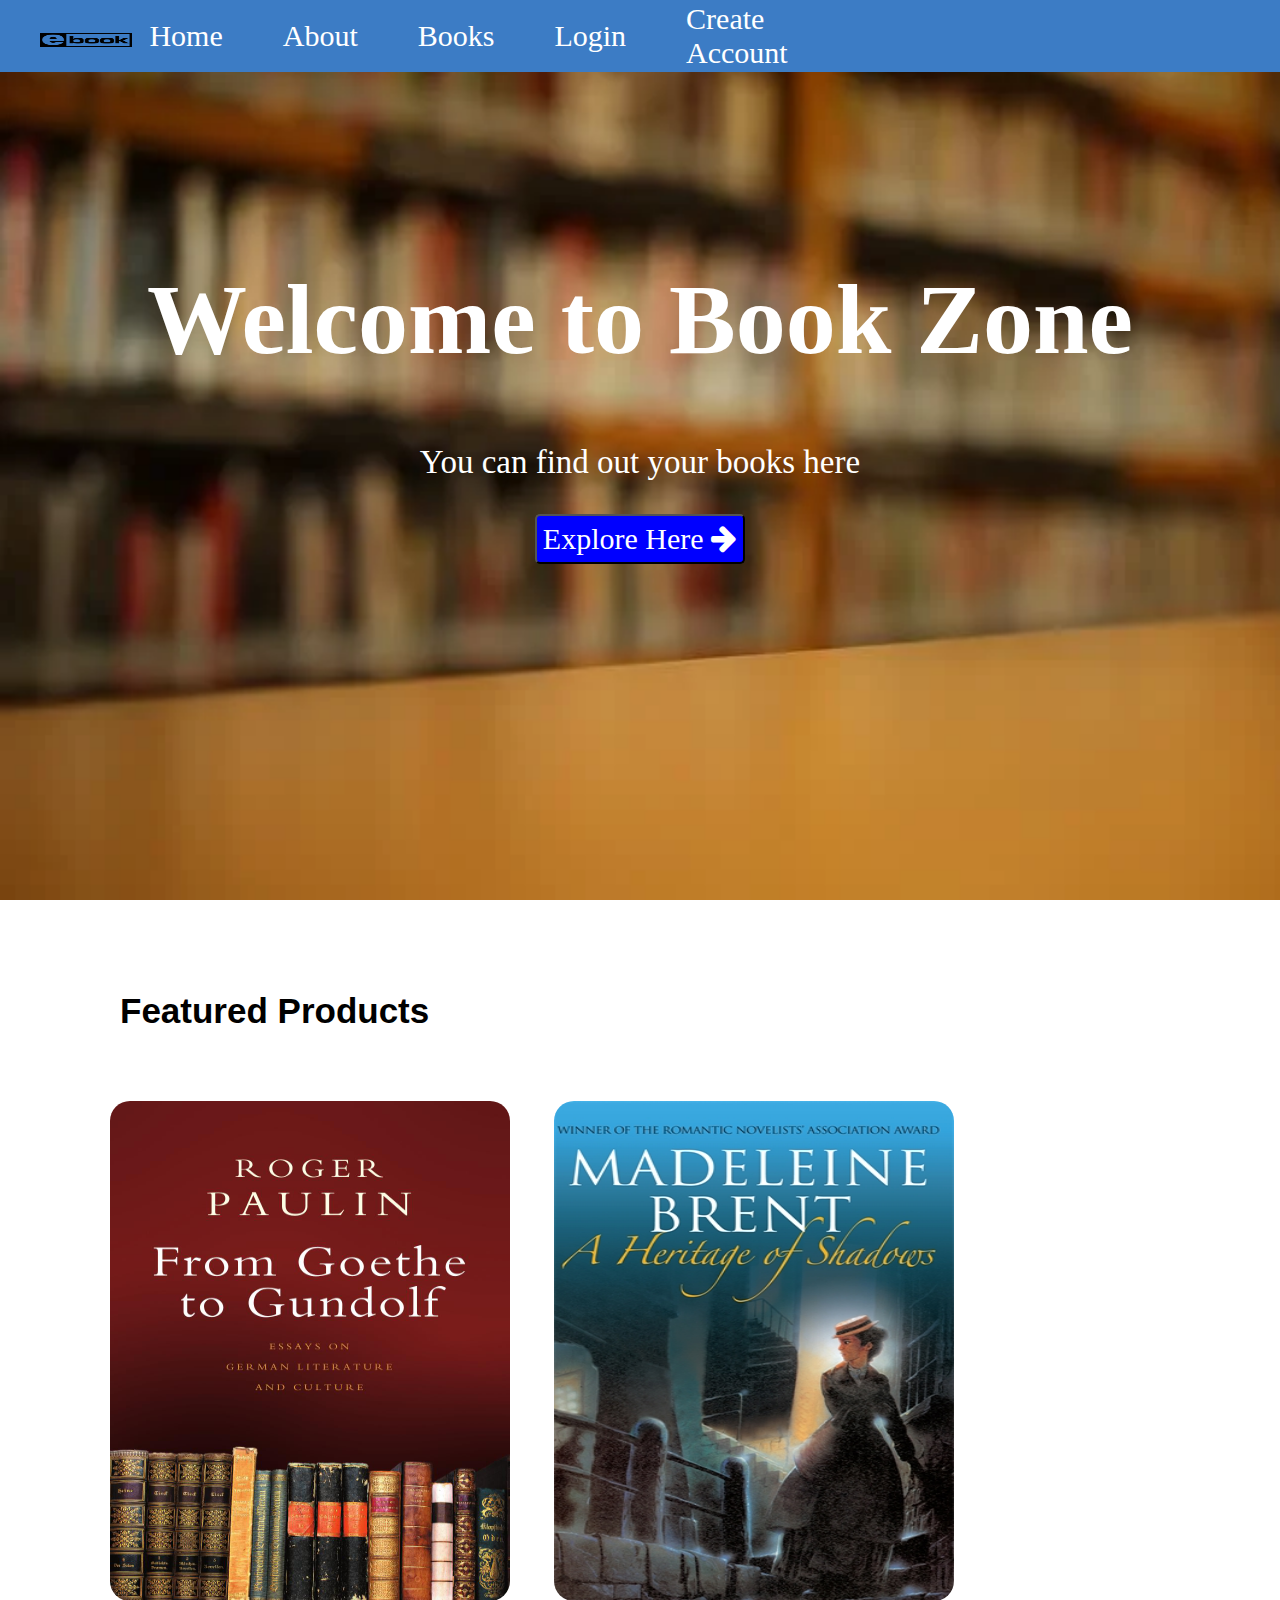
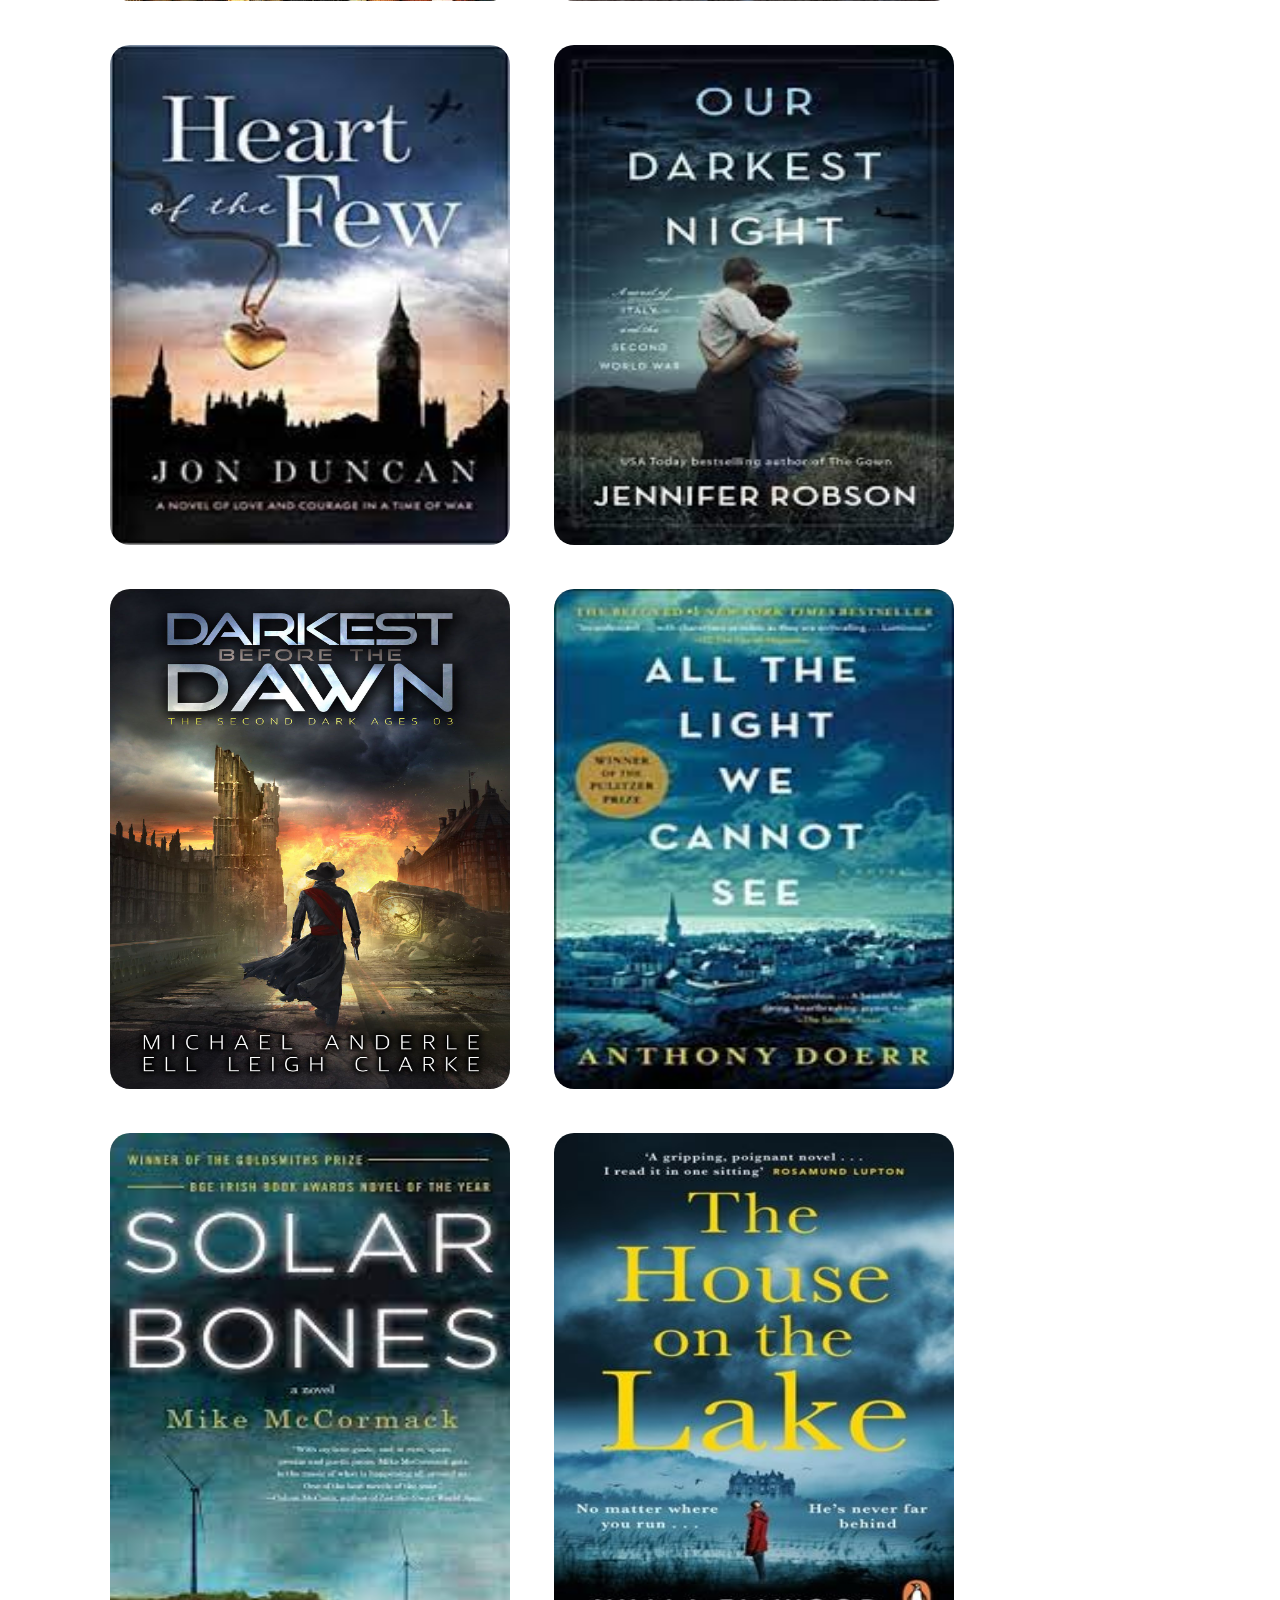
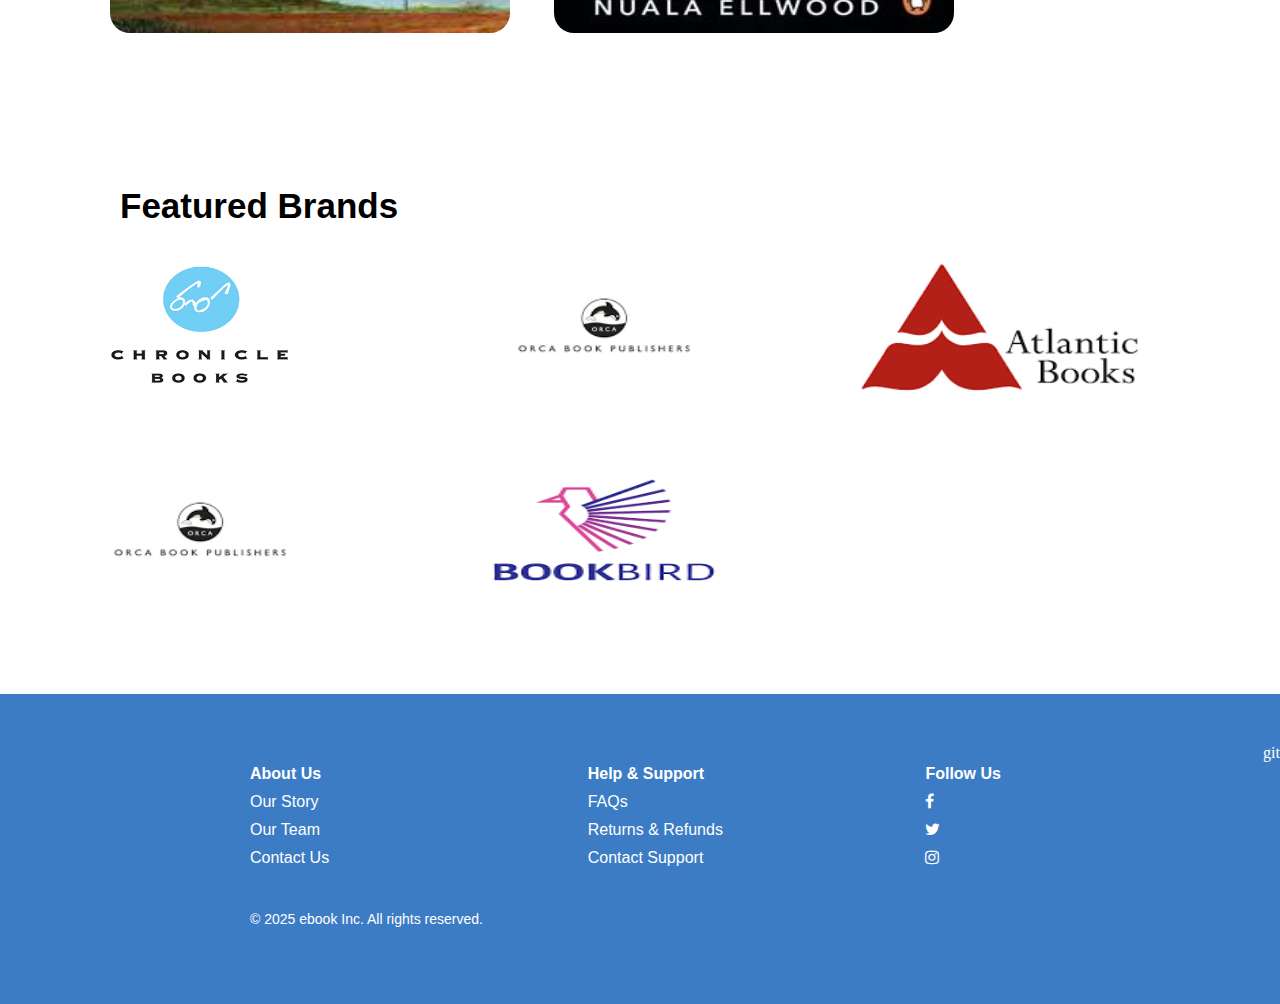
<file: index.html>
<!DOCTYPE html>
<html>
    <head>
        <title>Book zone</title>
        <link rel="stylesheet" href="https://cdnjs.cloudflare.com/ajax/libs/font-awesome/4.7.0/css/font-awesome.min.css">
        <style>
            body{
                margin: 0;
                padding: 0;
            }
            .parent{
                 background-color: rgb(60, 124, 197);
                 display:flex;
                 height: 8vh;
                 justify-content: space-between;
              
            }
            .item1{
                width: 8vw;
                margin-left: 23px;
                height:6vh;
                padding:12px;
                margin-top:1px;
                
 
            }
            .item2{
                display: flex;
              margin-right: 700px;
              gap:60px;
              align-items:center;

            }
            .parent1{
              
                background-image: url("back.webp");
                padding:40px;
                background-attachment: fixed;
                background-size: cover;
                height:760px;
            }
            .parent1-text{
                margin-top:150px;
            }
            a{
                text-decoration: none;
                color:white;
                font-size:30px;
               
                

            }
            h1{
                color:white;
                font-size: 100px;
                font-weight:bold;
            }
            p{
                color:white;
                font-size:33px;
            }
            button{
                background-color: blue;
                color: white;
                font-family: 'Times New Roman', Times, serif;
                border-radius: 5px;
               font-size: 30px;
               padding: 6px;
            }
            h2{
                padding-top:50px;
                margin-left: 120px;
                font-size:35px;
                margin-bottom: 0px;
                font-family: Arial, Helvetica, sans-serif;
                
            }
            .parent2{
               padding:50px;
               padding-left:90px;
              
            }
            
            .parent2 img{
            height: 500px;
            width:400px;
            margin:20px;
            border-radius: 20px;
        }  
           .parent3{
             margin-bottom: 60px;
           }
           .item3 img{
            height: 200px;
            width:400px;
           
           }

           .footer {
            background-color:  rgb(60, 124, 197);
            color: white;
            padding: 20px 0;
            padding-left: 250px;
            height: 30vh;
            
 
            }
            
            .footer .row {
              display: flex;
              flex-wrap: wrap;
              justify-content: space-between;
              padding-top: 30px;
            }

            .footer .col1 {
            flex-basis: 30%;
            margin-bottom: 20px;
             }

            .footer h4 {
              font-weight: bold;
              margin-bottom: 10px;
              font-family: Arial, Helvetica, sans-serif;
            }

            .footer ul {
              list-style: none;
              padding: 0;
              margin: 0;
            }

.footer li {
  margin-bottom: 10px;
}
            .footer a {
              color:white;
              text-decoration: none;
              font-family: Arial, Helvetica, sans-serif;
              font-size: 16px;
  
             }

            .footer a:hover {
              color: whitesmoke;
            }



            .footer p {
               font-size: 14px;
               text-align: center;
               font-family: Arial, Helvetica, sans-serif;
            }

        </style>
    </head>
    <body>
        <div class="parent">
          <a href="index.html" > <img src="image2.png" class="item1"></a>
            <div class="item2">
                <a href="#">Home</a>
                <a href="#">About</a>
                <a href="#">Books</a>
                <a href="#">Login</a>
                <a href="#">Create Account</a>
            </div>
        </div>
        <div class="parent1">
            <div class="parent1-text">
            <center><h1>Welcome to Book Zone</h1>
            <p>You can find out your books here</p>
            <a href="#"><button>Explore Here  <i class="fa fa-arrow-right"></i></button></a>
        </center>
            </div>
        </div>
        <h2>Featured Products</h2>
        <div class="parent2">
            
            <img src="book1.jpg" alt="img1">
            <img src="book2.jpeg" alt="img2">
            <img src="book3.jpg" alt="img3">
            <img src="book4.jpg" alt="img4">
            <img src="book5.jpg" alt="img5">
            <img src="book6.jpg" alt="img6">
            <img src="book7.jpg" alt="img7">
            <img src="book8.jpg" alt="img8">


        </div>
        <h2>Featured Brands</h2>
        <div class="parent3">
            <div class="item3">
                <img src="brand1.png" alt="brand1">
                <img src="brand2.png" alt="brand2">
                <img src="brand3.png" alt="brand3">
                <img src="brand4.png" alt="brand4">
                <img src="brand5.png" alt="brand5">

            </div>
        </div>
        <!--footer-->
        <footer class="footer">
            <div class="container">
              <div class="row">
                <div class="col1">
                  <h4>About Us</h4>
                 
                  <ul>
                    <li><a href="#">Our Story</a></li>
                    <li><a href="#">Our Team</a></li>
                    <li><a href="#">Contact Us</a></li>
                  </ul>
                </div>
                <div class="col1">
                  <h4>Help & Support</h4>
                  <ul>
                    <li><a href="#">FAQs</a></li>
                    <li><a href="#">Returns & Refunds</a></li>
                    <li><a href="#">Contact Support</a></li>
                  </ul>
                </div>
                <div class="col1">
                  <h4>Follow Us</h4>
                  <ul>
                    <li><a href="#" ><i class="fa fa-facebook"></i> </a></li>
                    <li><a href="#" ><i class="fa fa-twitter"></i> </a></li>
                    <li><a href="#" ><i class="fa fa-instagram"></i> </a></li>
                  </ul>
                </div>git 
              </div>
              
              <p>&copy; 2025 ebook Inc. All rights reserved.</p>
            </div>
          </footer>
          
        
    </body>
</html>
</file>
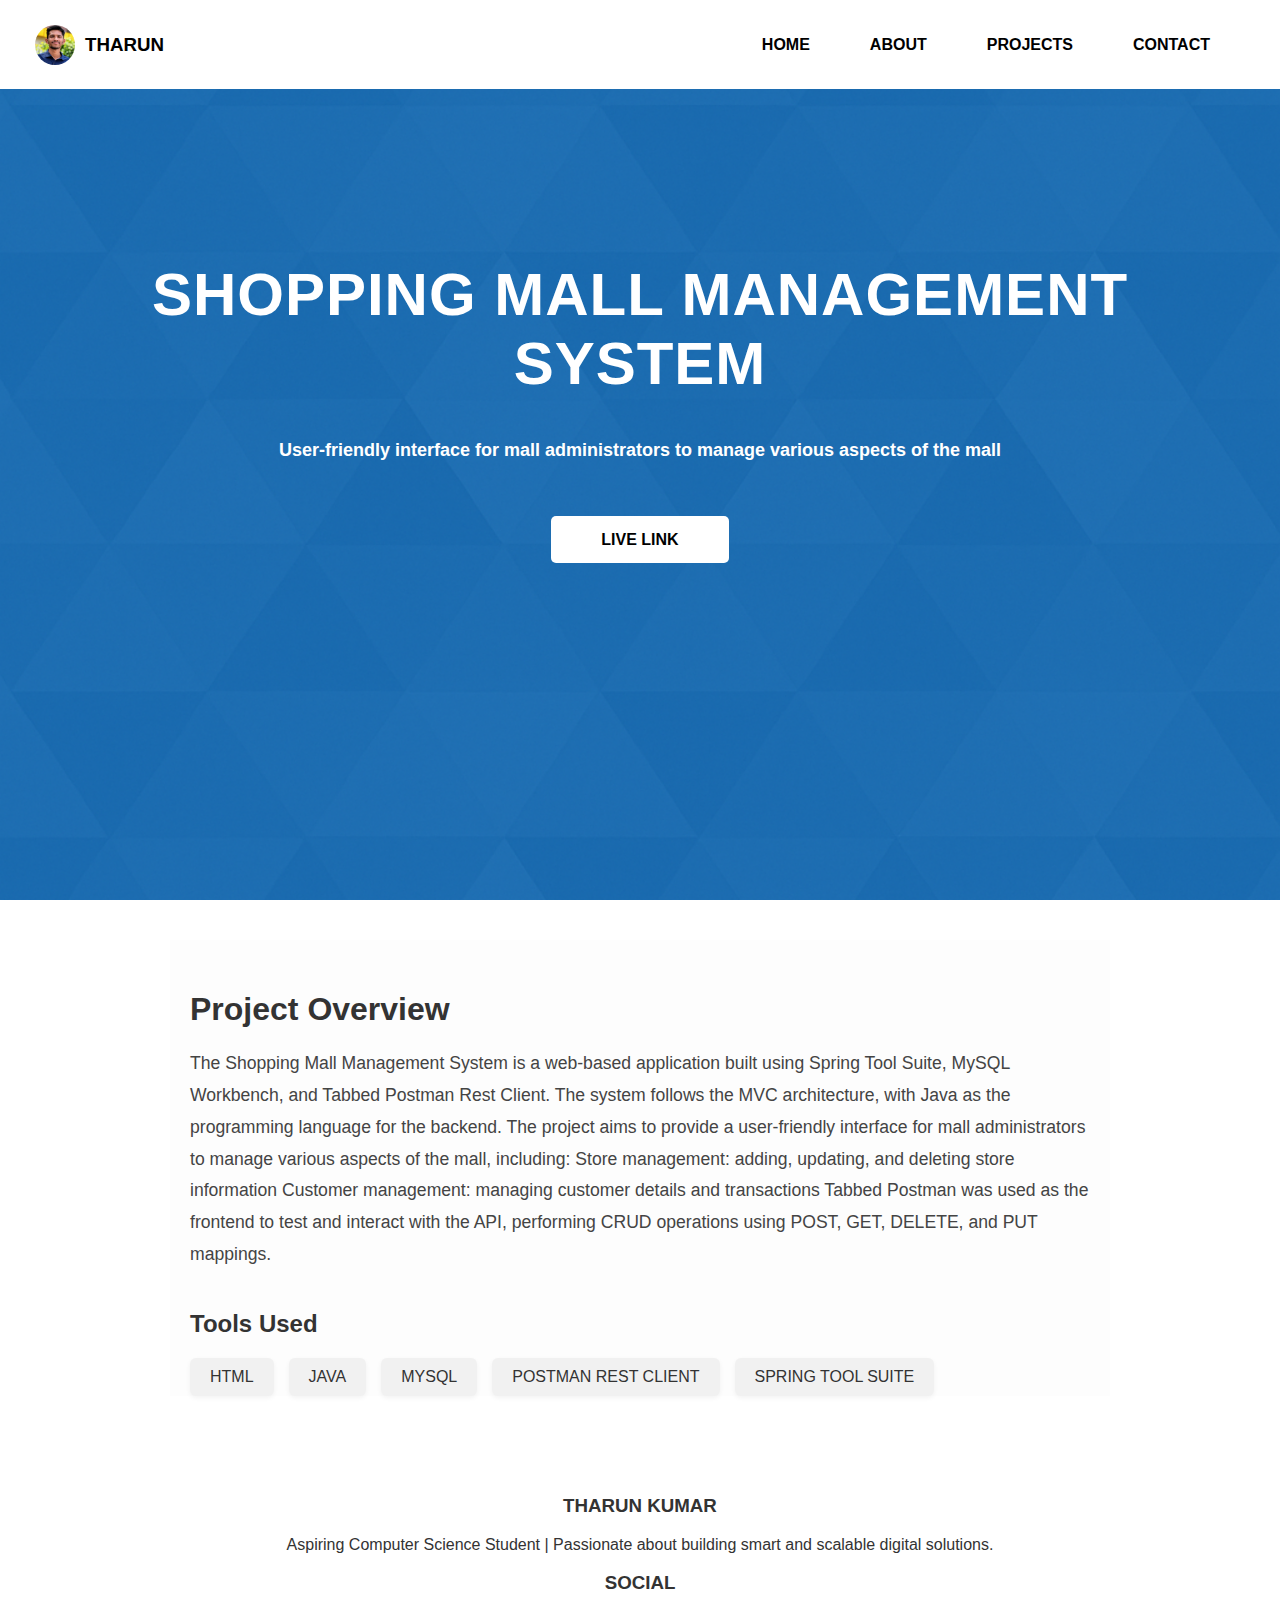
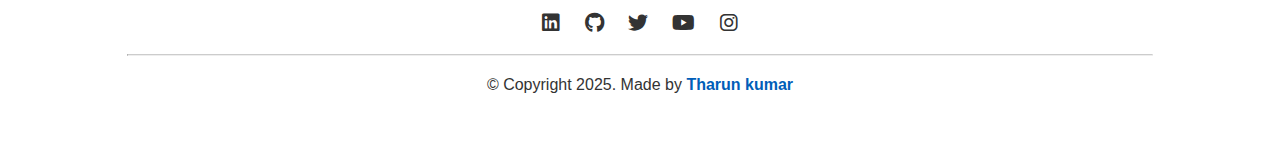
<file: project1.html>
<!DOCTYPE html>
<html>
    <head>
        <title>portfolio</title>
        <link rel="stylesheet" href="https://cdnjs.cloudflare.com/ajax/libs/font-awesome/4.7.0/css/font-awesome.min.css">
        <link rel="stylesheet" href="https://cdnjs.cloudflare.com/ajax/libs/font-awesome/6.4.0/css/all.min.css"/>
        <style>
            html{
                scroll-behavior: smooth;
            }
            body{
                margin:0;
                padding: 0;
                font-family: 'Source Sans Pro', sans-serif;
                

            }
            .parent{
                background-color: white;
                display: flex;
                justify-content: space-between;
                align-items: center;
                padding: 10px 0;
                position: fixed;
                top: 0;
                left: 0;
                width: 100%;
                z-index: 999;
                height: 69px;

            }
            .left-section {
            display: flex;
            align-items: center;
            gap: 10px;
            margin-left: 35px;
            
        }

            .item1{
                width:40px;
                height:40px;
                border-radius: 100%;
              
                align-items: center;
                
            }
            .item2{
                
                display: flex;
                gap:60px;
                font-size: 29px;
                margin-right: 70px;
                align-items: center;
                
            }
            a{
                text-decoration: none;
                color:black;
                font-weight: bold;
        
                font-size: 16px;
            }
            .parent2{
                background-image: url("portfolio.png");
                background-size: cover;
                color: white;
                text-align: center;
                align-items: center;
                background-position: center;
                height: 600px;
                padding: 100px 20px;
                height:700px;


            }
            .parent2 h1{
                font-weight: 700;
               font-size: 60px;
               letter-spacing: 1px;
                margin-bottom: 20px;
                padding-top: 120px;
            }
            .parent2 p{
                padding-top: 22px;
                font-size:18px;
                margin-bottom: 70px;
                color:white;
                font-weight: bold;
                
            }
        .button{
            background-color: white;
            box-shadow: inset;
            padding: 15px 50px;
            border-radius: 5px;
           transition: background 0.3s;
           font-weight: bold;
          
        }

        .container {
      max-width: 900px;
      margin: 40px auto;
      padding: 0 20px;
       background: #fdfdfd;
       padding-top: 30px;
       
      background: #fdfdfd;
      color: #333;
    }

    .container h1 {
      font-size: 2em;
      font-weight: bold;
      margin-bottom: 20px;
    }

    .overview p {
      font-size: 1.1em;
      line-height: 1.8em;
      color: #444;
      margin-bottom: 20px;
    }

    .tools {
      margin-top: 40px;
    }

    .tools h2 {
      font-size: 1.5em;
      font-weight: bold;
      margin-bottom: 20px;
    }

    .tool-list {
      display: flex;
      flex-wrap: wrap;
      gap: 15px;
    }

    .language {
      background-color: #f1f1f1;
      border-radius: 6px;
      padding: 10px 20px;
      font-size: 1em;
      color: #333;
      box-shadow: 0 2px 5px rgba(0,0,0,0.05);
      transition: background-color 0.3s;
    }

    .language:hover {
      background-color: #e0e0e0;
    }

    footer {
  background-color: #fff;
  color: #333; 
  padding: 40px 0;
  text-align: center;
}

footer a {
  color: #005eb8;
  text-decoration: none;
  font-weight: bold;
}

footer a:hover {
  text-decoration: underline;
}

footer hr {
  border-top: 1px solid #ccc;
  margin: 20px auto;
  width: 80%;
}

footer .social i {
  margin: 0 10px;
  color: #333;
  font-size: 20px;
}

footer .social i:hover {
  color: #005eb8;
}
.item2 a:hover{
    color:#005eb8;
}
        </style>
   
    </head>
    <body>
        <div class="parent">
            <div class="left-section">
                <img src="tharun.jpg" class="item1">
                <h3>THARUN</h3>
            </div>
            <div class="item2">
                <a href="index.html#home">HOME</a>
                <a href="index.html#about">ABOUT</a>
                <a href="index.html#projects">PROJECTS</a>         
                <a href="index.html#contacts">CONTACT</a>   

            </div>

        </div>
        <div class="parent2">
            <h1>SHOPPING MALL MANAGEMENT SYSTEM</h1>
            <p>User-friendly interface for mall administrators to manage various aspects of the mall</p>
            <a href="#livelink" class="button">LIVE LINK</a>
        </div>

        <div class="container">
    <h1>Project Overview</h1>
    <div class="overview">
      <p>The Shopping Mall Management System is a web-based application built using Spring Tool Suite, MySQL Workbench, and Tabbed Postman Rest Client. The system follows the MVC architecture, with
Java as the programming language for the backend. The project aims to provide a user-friendly interface
for mall administrators to manage various aspects of the mall, including:
Store management: adding, updating, and deleting store information
Customer management: managing customer details and transactions
Tabbed Postman was used as the frontend to test and interact with the API, performing CRUD operations
using POST, GET, DELETE, and PUT mappings.</p>
      
    </div>

    <div class="tools">
      <h2>Tools Used</h2>
      <div class="tool-list">
        <div class="language">HTML</div>
        <div class="language">JAVA</div>
        <div class="language">MYSQL</div>
        <div class="language">POSTMAN REST CLIENT</div>
        <div class="language">SPRING TOOL SUITE</div>
  
      </div>
    </div>
  </div>

  <footer>
  <div class="footer-content">
    <div>
      <h3>THARUN KUMAR</h3>
      <p>Aspiring Computer Science Student | Passionate about building smart and scalable digital solutions.</p>
    </div>
    <div class="social">
      <h3>SOCIAL</h3>
        <a href="https://www.linkedin.com/in/tharun-kumar16" target="_blank"><i class="fab fa-linkedin"></i></a>
                <a href="https://github.com/tharunkumar16" target="_blank" ><i class="fab fa-github"></i></a>
                <a href="https://x.com/TharunKumar169" target="_blank"><i class="fab fa-twitter"></i></a>
                <a href="#"><i class="fab fa-youtube" ></i></a>
                <a href="https://www.instagram.com/tharunkumar_16/" target="_blank"><i class="fab fa-instagram"></i></a>
    </div>
  </div>
  <hr>
  <p>© Copyright 2025. Made by <a href="#">Tharun kumar</a></p>
</footer>
    </body>
</html>
</file>
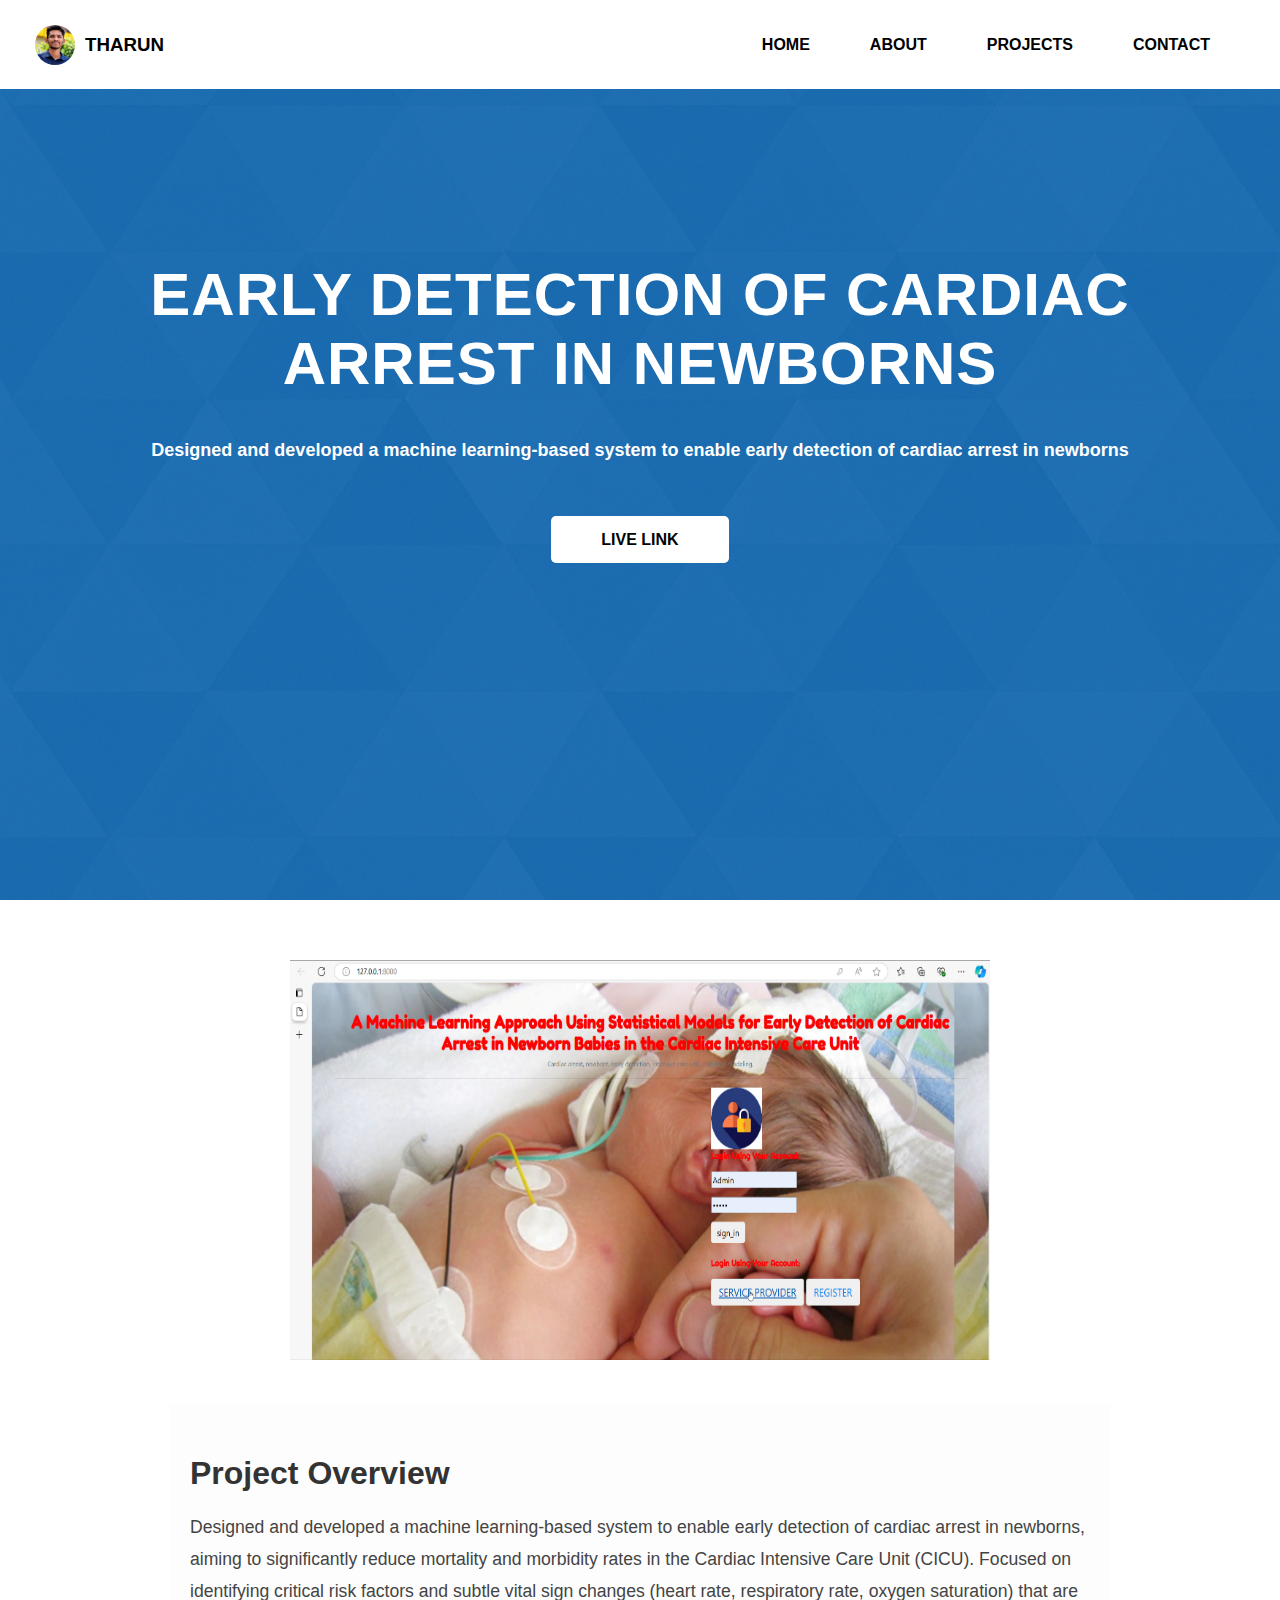
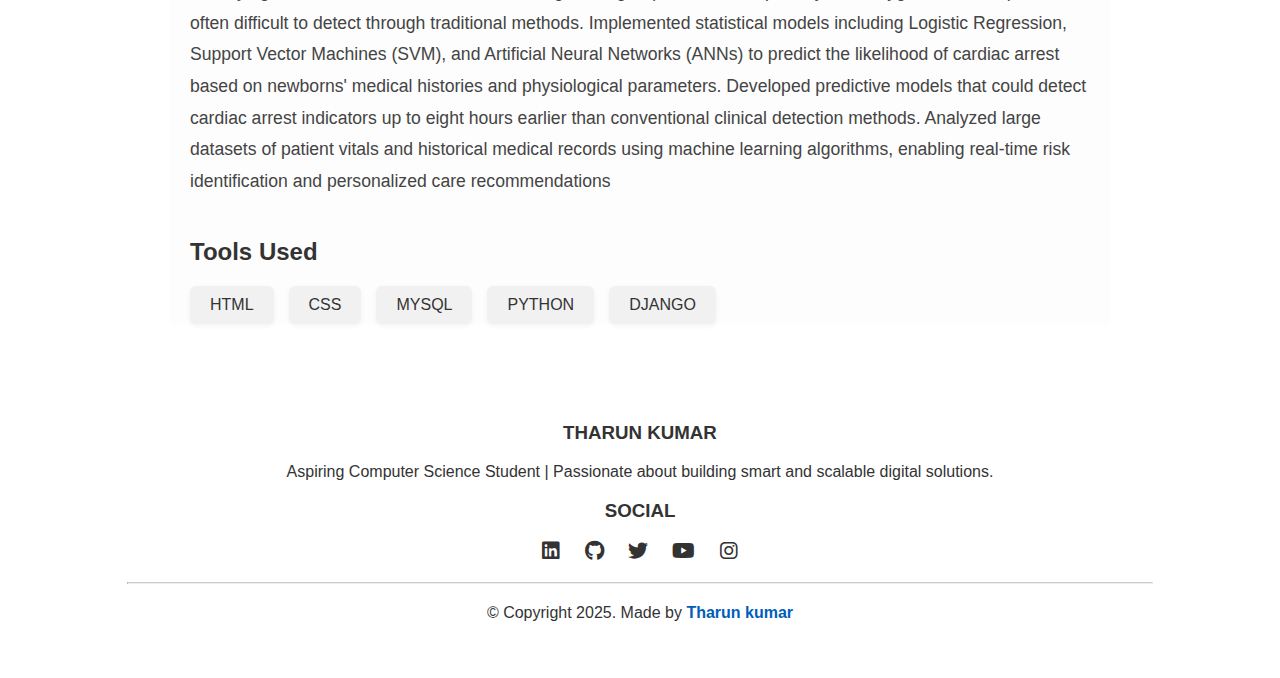
<file: project2.html>
<!DOCTYPE html>
<html>
    <head>
        <title>portfolio</title>
        <link rel="stylesheet" href="https://cdnjs.cloudflare.com/ajax/libs/font-awesome/4.7.0/css/font-awesome.min.css">
        <link rel="stylesheet" href="https://cdnjs.cloudflare.com/ajax/libs/font-awesome/6.4.0/css/all.min.css"/>
        <style>
            html{
                scroll-behavior: smooth;
            }
            body{
                margin:0;
                padding: 0;
                font-family: 'Source Sans Pro', sans-serif;
                

            }
            .parent{
                background-color: white;
                display: flex;
                justify-content: space-between;
                align-items: center;
                padding: 10px 0;
                position: fixed;
                top: 0;
                left: 0;
                width: 100%;
                z-index: 999;
                height: 69px;

            }
            .left-section {
            display: flex;
            align-items: center;
            gap: 10px;
            margin-left: 35px;
            
        }

            .item1{
                width:40px;
                height:40px;
                border-radius: 100%;
              
                align-items: center;
                
            }
            .item2{
                
                display: flex;
                gap:60px;
                font-size: 29px;
                margin-right: 70px;
                align-items: center;
                
            }
            a{
                text-decoration: none;
                color:black;
                font-weight: bold;
        
                font-size: 16px;
            }
            .parent2{
                background-image: url("portfolio.png");
                background-size: cover;
                color: white;
                text-align: center;
                align-items: center;
                background-position: center;
                height: 600px;
                padding: 100px 20px;
                height:700px;


            }
            .parent2 h1{
                font-weight: 700;
               font-size: 60px;
               letter-spacing: 1px;
                margin-bottom: 20px;
                padding-top: 120px;
            }
            .parent2 p{
                padding-top: 22px;
                font-size:18px;
                margin-bottom: 70px;
                color:white;
                font-weight: bold;
                
            }
        .button{
            background-color: white;
            box-shadow: inset;
            padding: 15px 50px;
            border-radius: 5px;
           transition: background 0.3s;
           font-weight: bold;
          
        }
  .image{
    margin-top:60px;
    text-align: center;
  }
        .container {
      max-width: 900px;
      margin: 40px auto;
      padding: 0 20px;
       background: #fdfdfd;
       padding-top: 30px;
       
      background: #fdfdfd;
      color: #333;
    }

    .container h1 {
      font-size: 2em;
      font-weight: bold;
      margin-bottom: 20px;
    }

    .overview p {
      font-size: 1.1em;
      line-height: 1.8em;
      color: #444;
      margin-bottom: 20px;
    }

    .tools {
      margin-top: 40px;
    }

    .tools h2 {
      font-size: 1.5em;
      font-weight: bold;
      margin-bottom: 20px;
    }

    .tool-list {
      display: flex;
      flex-wrap: wrap;
      gap: 15px;
    }

    .language {
      background-color: #f1f1f1;
      border-radius: 6px;
      padding: 10px 20px;
      font-size: 1em;
      color: #333;
      box-shadow: 0 2px 5px rgba(0,0,0,0.05);
      transition: background-color 0.3s;
    }

    .language:hover {
      background-color: #e0e0e0;
    }

    footer {
  background-color: #fff;
  color: #333; 
  padding: 40px 0;
  text-align: center;
}

footer a {
  color: #005eb8;
  text-decoration: none;
  font-weight: bold;
}

footer a:hover {
  text-decoration: underline;
}

footer hr {
  border-top: 1px solid #ccc;
  margin: 20px auto;
  width: 80%;
}

footer .social i {
  margin: 0 10px;
  color: #333;
  font-size: 20px;
}

footer .social i:hover {
  color: #005eb8;
}
.item2 a:hover{
    color:#005eb8;
}
        </style>
   
    </head>
    <body>
        <div class="parent">
            <div class="left-section">
                <img src="tharun.jpg" class="item1">
                <h3>THARUN</h3>
            </div>
            <div class="item2">
                <a href="index.html#home">HOME</a>
                <a href="index.html#about">ABOUT</a>
                <a href="index.html#projects">PROJECTS</a>         
                <a href="index.html#contacts">CONTACT</a>   

            </div>

        </div>
        <div class="parent2">
            <h1>EARLY DETECTION OF CARDIAC ARREST IN NEWBORNS</h1>
            <p>Designed and developed a machine learning-based system to enable early detection of cardiac arrest in newborns</p>
            <a href="#livelink" class="button">LIVE LINK</a>
        </div>

        <div class="image">
            <img src="project2.png" width="700" height="400">
        </div>

        <div class="container">
    <h1>Project Overview</h1>
    <div class="overview">
      <p>Designed and developed a machine learning-based system to enable early detection of cardiac arrest in
newborns, aiming to significantly reduce mortality and morbidity rates in the Cardiac Intensive Care
Unit (CICU). Focused on identifying critical risk factors and subtle vital sign changes (heart rate, respiratory rate, oxygen saturation) that are often difficult to detect through traditional methods. Implemented statistical models including Logistic Regression, Support Vector Machines (SVM), and
Artificial Neural Networks (ANNs) to predict the likelihood of cardiac arrest based on newborns' medical histories and physiological parameters. Developed predictive models that could detect cardiac arrest indicators up to eight hours earlier than
conventional clinical detection methods. Analyzed large datasets of patient vitals and historical medical records using machine learning
algorithms, enabling real-time risk identification and personalized care recommendations</p>
      
    </div>

    <div class="tools">
      <h2>Tools Used</h2>
      <div class="tool-list">
        <div class="language">HTML</div>
        <div class="language">CSS</div>
        <div class="language">MYSQL</div>
        <div class="language">PYTHON</div>
        <div class="language">DJANGO</div>
        

  
      </div>
    </div>
  </div>

  <footer>
  <div class="footer-content">
    <div>
      <h3>THARUN KUMAR</h3>
      <p>Aspiring Computer Science Student | Passionate about building smart and scalable digital solutions.</p>
    </div>
    <div class="social">
      <h3>SOCIAL</h3>
        <a href="https://www.linkedin.com/in/tharun-kumar16" target="_blank"><i class="fab fa-linkedin"></i></a>
                <a href="https://github.com/tharunkumar16" target="_blank" ><i class="fab fa-github"></i></a>
                <a href="https://x.com/TharunKumar169" target="_blank"><i class="fab fa-twitter"></i></a>
                <a href="#"><i class="fab fa-youtube" ></i></a>
                <a href="https://www.instagram.com/tharunkumar_16/" target="_blank"><i class="fab fa-instagram"></i></a>
    </div>
  </div>
  <hr>
  <p>© Copyright 2025. Made by <a href="#">Tharun kumar</a></p>
</footer>
    </body>
</html>
</file>
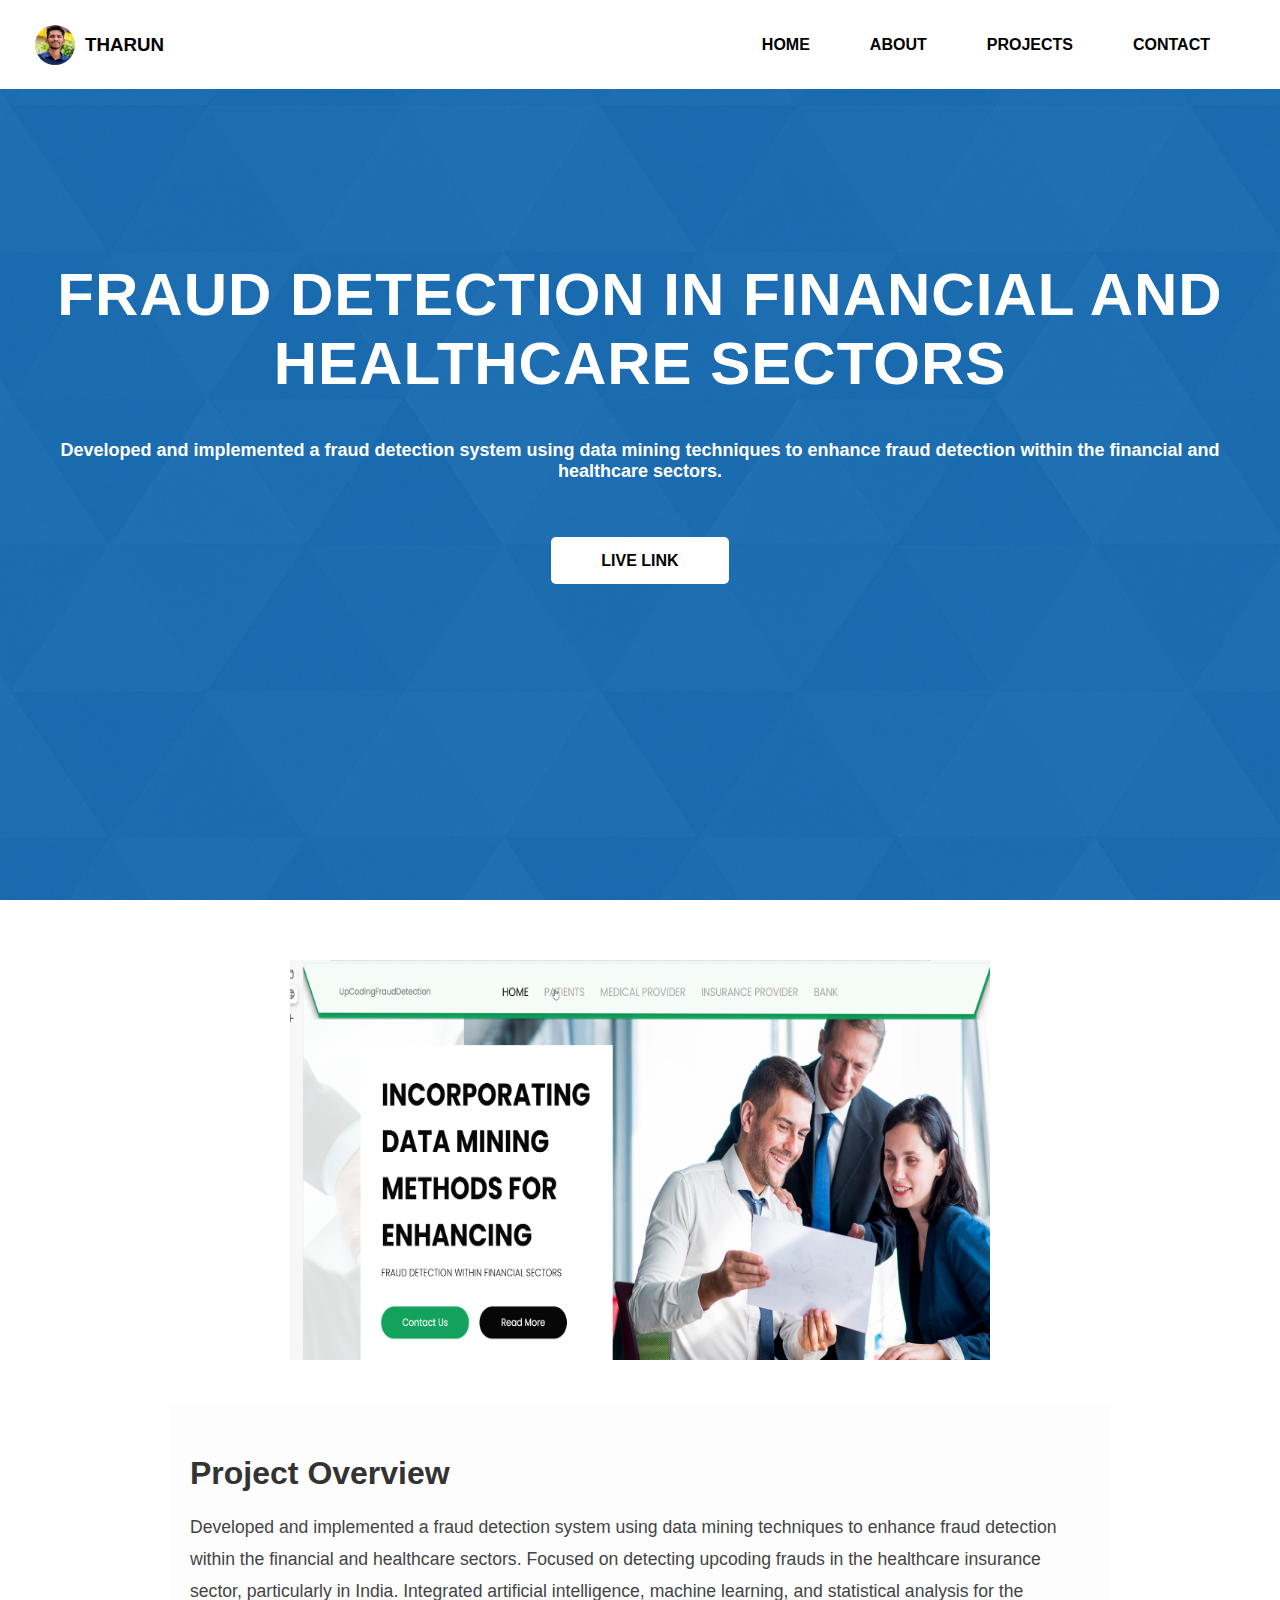
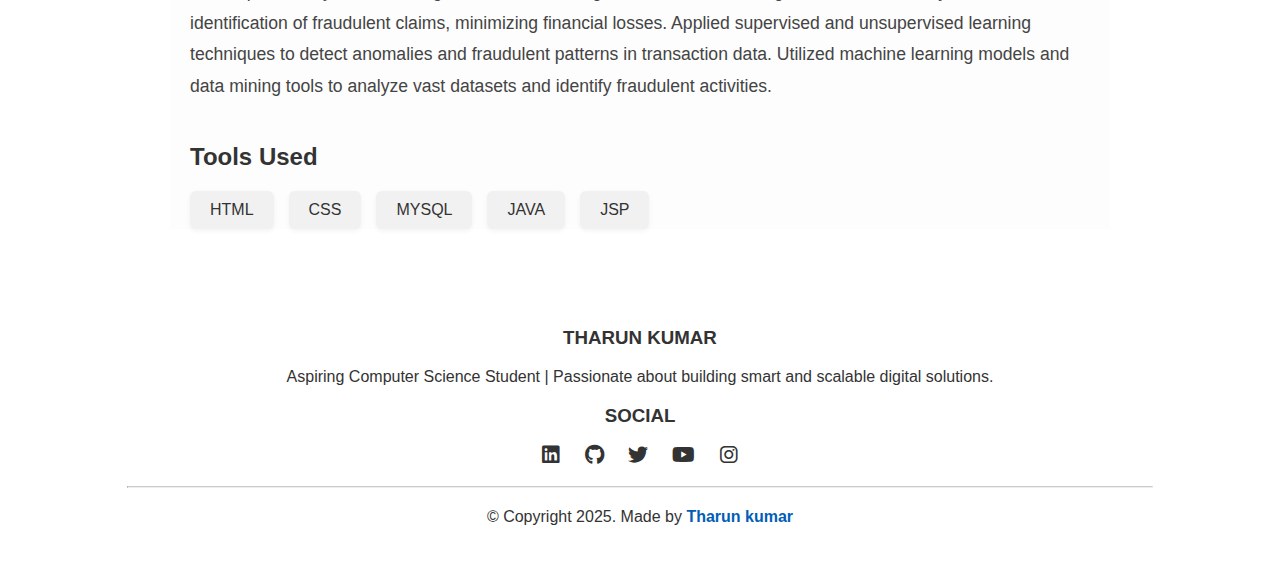
<file: project3.html>
<!DOCTYPE html>
<html>
    <head>
        <title>portfolio</title>
        <link rel="stylesheet" href="https://cdnjs.cloudflare.com/ajax/libs/font-awesome/4.7.0/css/font-awesome.min.css">
        <link rel="stylesheet" href="https://cdnjs.cloudflare.com/ajax/libs/font-awesome/6.4.0/css/all.min.css"/>
        <style>
            html{
                scroll-behavior: smooth;
            }
            body{
                margin:0;
                padding: 0;
                font-family: 'Source Sans Pro', sans-serif;
                

            }
            .parent{
                background-color: white;
                display: flex;
                justify-content: space-between;
                align-items: center;
                padding: 10px 0;
                position: fixed;
                top: 0;
                left: 0;
                width: 100%;
                z-index: 999;
                height: 69px;

            }
            .left-section {
            display: flex;
            align-items: center;
            gap: 10px;
            margin-left: 35px;
            
        }

            .item1{
                width:40px;
                height:40px;
                border-radius: 100%;
              
                align-items: center;
                
            }
            .item2{
                
                display: flex;
                gap:60px;
                font-size: 29px;
                margin-right: 70px;
                align-items: center;
                
            }
            a{
                text-decoration: none;
                color:black;
                font-weight: bold;
        
                font-size: 16px;
            }
            .parent2{
                background-image: url("portfolio.png");
                background-size: cover;
                color: white;
                text-align: center;
                align-items: center;
                background-position: center;
                height: 600px;
                padding: 100px 20px;
                height:700px;


            }
            .parent2 h1{
                font-weight: 700;
               font-size: 60px;
               letter-spacing: 1px;
                margin-bottom: 20px;
                padding-top: 120px;
            }
            .parent2 p{
                padding-top: 22px;
                font-size:18px;
                margin-bottom: 70px;
                color:white;
                font-weight: bold;
                
            }
        .button{
            background-color: white;
            box-shadow: inset;
            padding: 15px 50px;
            border-radius: 5px;
           transition: background 0.3s;
           font-weight: bold;
          
        }
  .image{
    margin-top:60px;
    text-align: center;
  }
        .container {
      max-width: 900px;
      margin: 40px auto;
      padding: 0 20px;
       background: #fdfdfd;
       padding-top: 30px;
       
      background: #fdfdfd;
      color: #333;
    }

    .container h1 {
      font-size: 2em;
      font-weight: bold;
      margin-bottom: 20px;
    }

    .overview p {
      font-size: 1.1em;
      line-height: 1.8em;
      color: #444;
      margin-bottom: 20px;
    }

    .tools {
      margin-top: 40px;
    }

    .tools h2 {
      font-size: 1.5em;
      font-weight: bold;
      margin-bottom: 20px;
    }

    .tool-list {
      display: flex;
      flex-wrap: wrap;
      gap: 15px;
    }

    .language {
      background-color: #f1f1f1;
      border-radius: 6px;
      padding: 10px 20px;
      font-size: 1em;
      color: #333;
      box-shadow: 0 2px 5px rgba(0,0,0,0.05);
      transition: background-color 0.3s;
    }

    .language:hover {
      background-color: #e0e0e0;
    }

    footer {
  background-color: #fff;
  color: #333; 
  padding: 40px 0;
  text-align: center;
}

footer a {
  color: #005eb8;
  text-decoration: none;
  font-weight: bold;
}

footer a:hover {
  text-decoration: underline;
}

footer hr {
  border-top: 1px solid #ccc;
  margin: 20px auto;
  width: 80%;
}

footer .social i {
  margin: 0 10px;
  color: #333;
  font-size: 20px;
}

footer .social i:hover {
  color: #005eb8;
}
.item2 a:hover{
    color:#005eb8;
}
        </style>
   
    </head>
    <body>
        <div class="parent">
            <div class="left-section">
                <img src="tharun.jpg" class="item1">
                <h3>THARUN</h3>
            </div>
            <div class="item2">
               <a href="index.html#home">HOME</a>
                <a href="index.html#about">ABOUT</a>
                <a href="index.html#projects">PROJECTS</a>         
                <a href="index.html#contacts">CONTACT</a>   

            </div>

        </div>
        <div class="parent2">
            <h1>FRAUD DETECTION IN FINANCIAL AND HEALTHCARE SECTORS</h1>
            <p> Developed and implemented a fraud detection system using data mining techniques to enhance fraud detection within the financial and healthcare sectors.</p>
            <a href="#livelink" class="button">LIVE LINK</a>
        </div>

        <div class="image">
            <img src="project3.png" width="700" height="400">
        </div>

        <div class="container">
    <h1>Project Overview</h1>
    <div class="overview">
      <p>Developed and implemented a fraud detection system using data mining techniques to enhance fraud
detection within the financial and healthcare sectors. Focused on detecting upcoding frauds in the
healthcare insurance sector, particularly in India. Integrated artificial intelligence, machine learning, and
statistical analysis for the identification of fraudulent claims, minimizing financial losses. Applied supervised and unsupervised learning techniques to detect anomalies and fraudulent patterns in
transaction data. Utilized machine learning models and data mining tools to analyze vast datasets and identify fraudulent
activities.</p>
      
    </div>

    <div class="tools">
      <h2>Tools Used</h2>
      <div class="tool-list">
        <div class="language">HTML</div>
        <div class="language">CSS</div>
        <div class="language">MYSQL</div>
        <div class="language">JAVA</div>
        <div class="language">JSP</div>
        

  
      </div>
    </div>
  </div>

  <footer>
  <div class="footer-content">
    <div>
      <h3>THARUN KUMAR</h3>
      <p>Aspiring Computer Science Student | Passionate about building smart and scalable digital solutions.</p>
    </div>
    <div class="social">
      <h3>SOCIAL</h3>
        <a href="https://www.linkedin.com/in/tharun-kumar16" target="_blank"><i class="fab fa-linkedin"></i></a>
                <a href="https://github.com/tharunkumar16" target="_blank" ><i class="fab fa-github"></i></a>
                <a href="https://x.com/TharunKumar169" target="_blank"><i class="fab fa-twitter"></i></a>
                <a href="#"><i class="fab fa-youtube" ></i></a>
                <a href="https://www.instagram.com/tharunkumar_16/" target="_blank"><i class="fab fa-instagram"></i></a>
    </div>
  </div>
  <hr>
  <p>© Copyright 2025. Made by <a href="#">Tharun kumar</a></p>
</footer>
    </body>
</html>
</file>
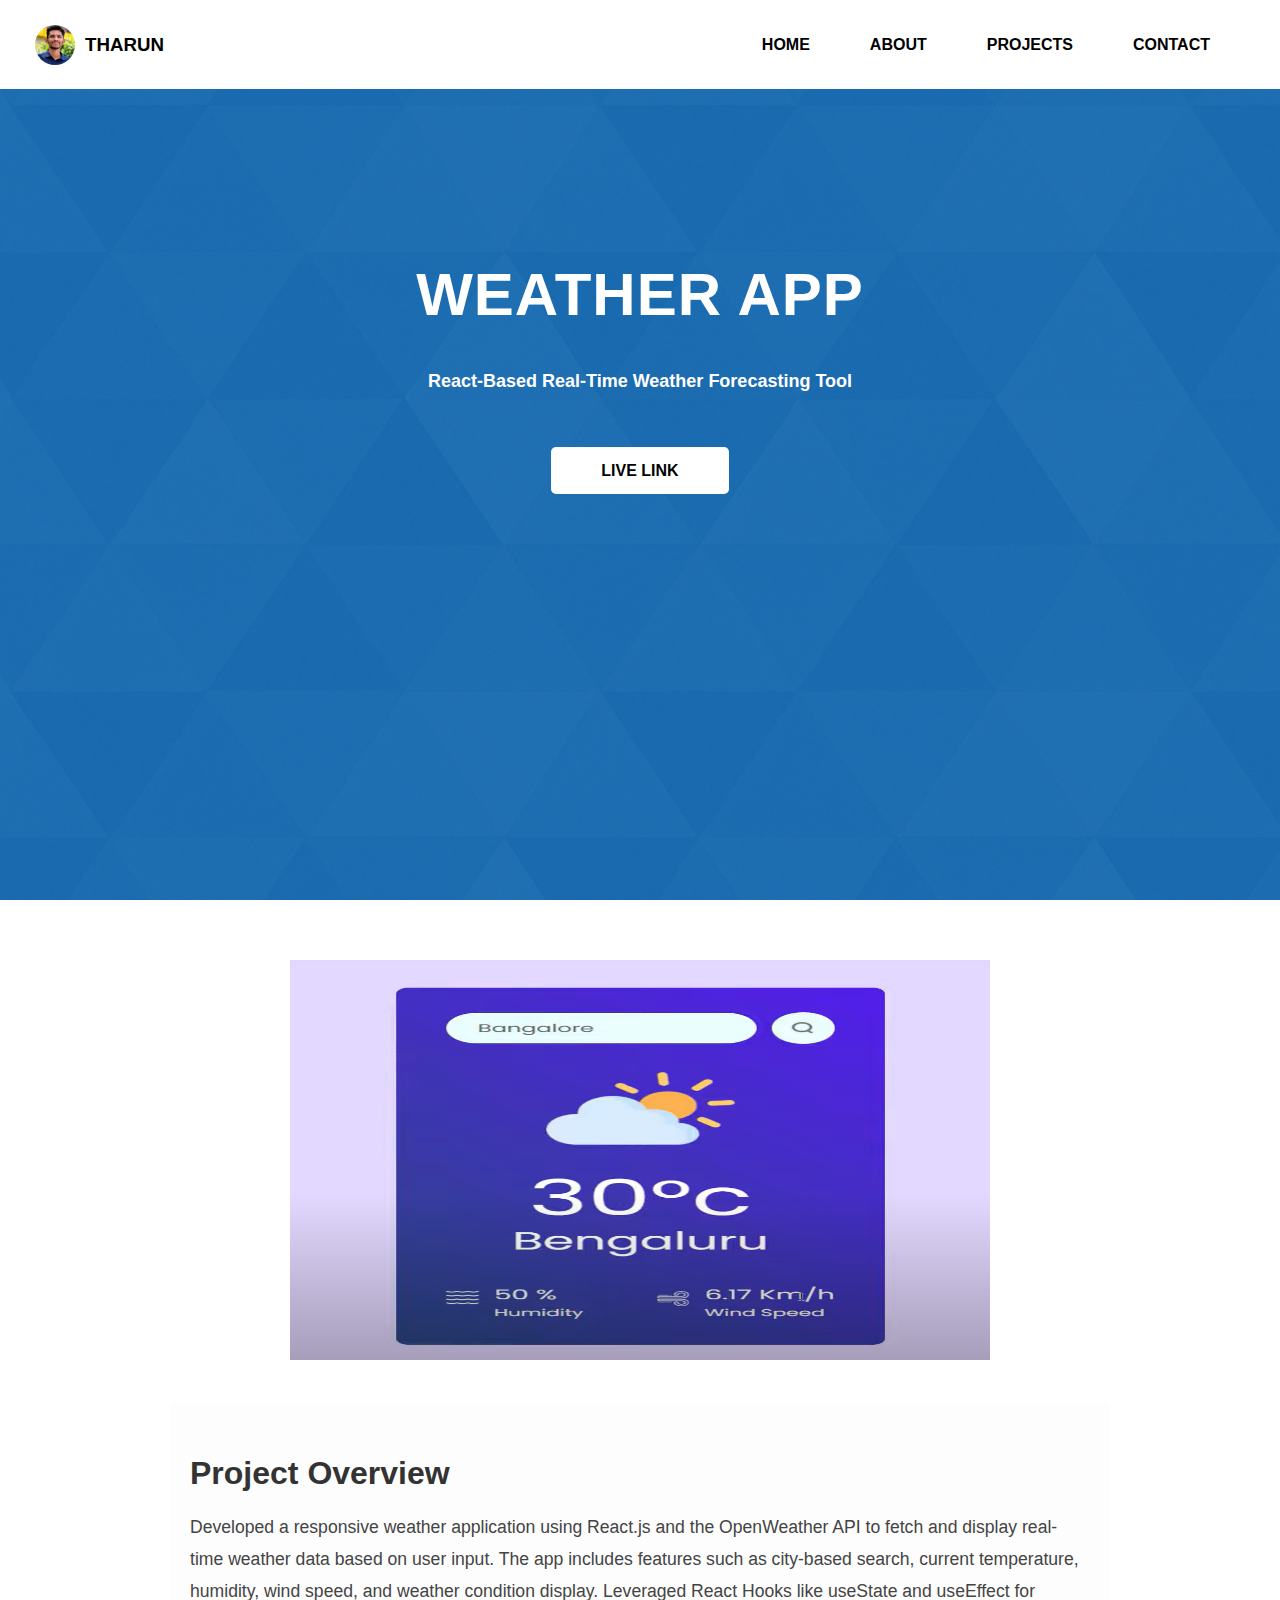
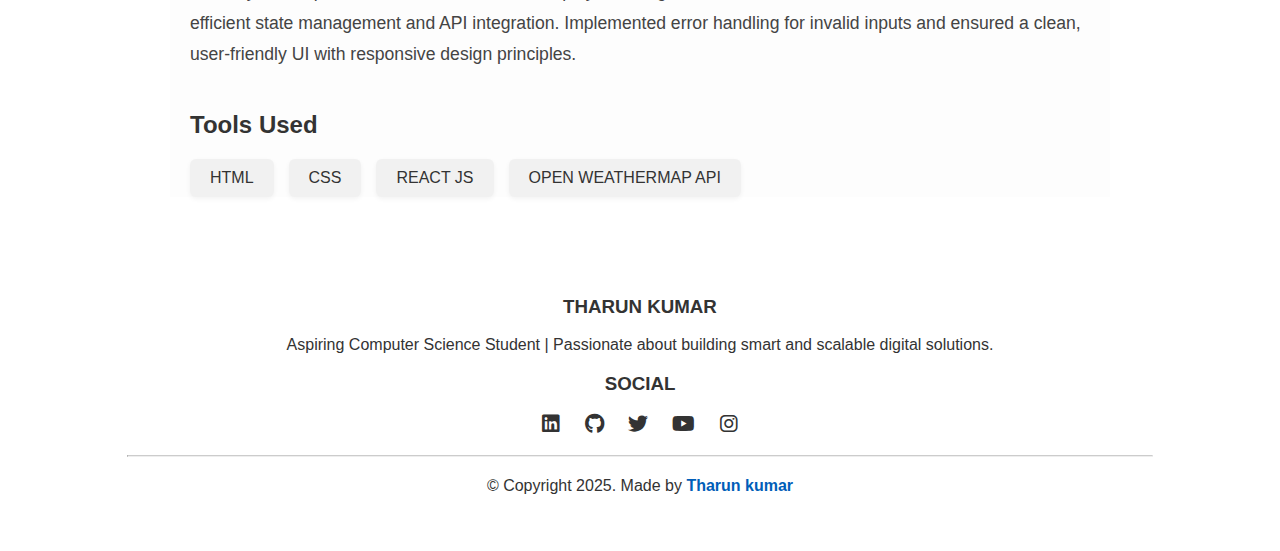
<file: project4.html>
<!DOCTYPE html>
<html>
    <head>
        <title>portfolio</title>
        <link rel="stylesheet" href="https://cdnjs.cloudflare.com/ajax/libs/font-awesome/4.7.0/css/font-awesome.min.css">
        <link rel="stylesheet" href="https://cdnjs.cloudflare.com/ajax/libs/font-awesome/6.4.0/css/all.min.css"/>
        <style>
            html{
                scroll-behavior: smooth;
            }
            body{
                margin:0;
                padding: 0;
                font-family: 'Source Sans Pro', sans-serif;
                

            }
            .parent{
                background-color: white;
                display: flex;
                justify-content: space-between;
                align-items: center;
                padding: 10px 0;
                position: fixed;
                top: 0;
                left: 0;
                width: 100%;
                z-index: 999;
                height: 69px;

            }
            .left-section {
            display: flex;
            align-items: center;
            gap: 10px;
            margin-left: 35px;
            
        }

            .item1{
                width:40px;
                height:40px;
                border-radius: 100%;
              
                align-items: center;
                
            }
            .item2{
                
                display: flex;
                gap:60px;
                font-size: 29px;
                margin-right: 70px;
                align-items: center;
                
            }
            a{
                text-decoration: none;
                color:black;
                font-weight: bold;
        
                font-size: 16px;
            }
            .parent2{
                background-image: url("portfolio.png");
                background-size: cover;
                color: white;
                text-align: center;
                align-items: center;
                background-position: center;
                height: 600px;
                padding: 100px 20px;
                height:700px;


            }
            .parent2 h1{
                font-weight: 700;
               font-size: 60px;
               letter-spacing: 1px;
                margin-bottom: 20px;
                padding-top: 120px;
            }
            .parent2 p{
                padding-top: 22px;
                font-size:18px;
                margin-bottom: 70px;
                color:white;
                font-weight: bold;
                
            }
        .button{
            background-color: white;
            box-shadow: inset;
            padding: 15px 50px;
            border-radius: 5px;
           transition: background 0.3s;
           font-weight: bold;
          
        }
  .image{
    margin-top:60px;
    text-align: center;
  }
        .container {
      max-width: 900px;
      margin: 40px auto;
      padding: 0 20px;
       background: #fdfdfd;
       padding-top: 30px;
       
      background: #fdfdfd;
      color: #333;
    }

    .container h1 {
      font-size: 2em;
      font-weight: bold;
      margin-bottom: 20px;
    }

    .overview p {
      font-size: 1.1em;
      line-height: 1.8em;
      color: #444;
      margin-bottom: 20px;
    }

    .tools {
      margin-top: 40px;
    }

    .tools h2 {
      font-size: 1.5em;
      font-weight: bold;
      margin-bottom: 20px;
    }

    .tool-list {
      display: flex;
      flex-wrap: wrap;
      gap: 15px;
    }

    .language {
      background-color: #f1f1f1;
      border-radius: 6px;
      padding: 10px 20px;
      font-size: 1em;
      color: #333;
      box-shadow: 0 2px 5px rgba(0,0,0,0.05);
      transition: background-color 0.3s;
    }

    .language:hover {
      background-color: #e0e0e0;
    }

    footer {
  background-color: #fff;
  color: #333; 
  padding: 40px 0;
  text-align: center;
}

footer a {
  color: #005eb8;
  text-decoration: none;
  font-weight: bold;
}

footer a:hover {
  text-decoration: underline;
}

footer hr {
  border-top: 1px solid #ccc;
  margin: 20px auto;
  width: 80%;
}

footer .social i {
  margin: 0 10px;
  color: #333;
  font-size: 20px;
}

footer .social i:hover {
  color: #005eb8;
}
.item2 a:hover{
    color:#005eb8;
}
        </style>
   
    </head>
    <body>
        <div class="parent">
            <div class="left-section">
                <img src="tharun.jpg" class="item1">
                <h3>THARUN</h3>
            </div>
            <div class="item2">
               <a href="index.html#home">HOME</a>
                <a href="index.html#about">ABOUT</a>
                <a href="index.html#projects">PROJECTS</a>         
                <a href="index.html#contacts">CONTACT</a>   

            </div>

        </div>
        <div class="parent2">
            <h1>WEATHER APP</h1>
            <p>React-Based Real-Time Weather Forecasting Tool</p>
            <a href="#livelink" class="button">LIVE LINK</a>
        </div>

        <div class="image">
            <img src="project4.png" width="700" height="400">
        </div>

        <div class="container">
    <h1>Project Overview</h1>
    <div class="overview">
      <p>Developed a responsive weather application using React.js and the OpenWeather API to fetch and display real-time weather data based on user input. The app includes features such as city-based search, current temperature, humidity, wind speed, and weather condition display. Leveraged React Hooks like useState and useEffect for efficient state management and API integration. Implemented error handling for invalid inputs and ensured a clean, user-friendly UI with responsive design principles. 

</p>
      
    </div>

    <div class="tools">
      <h2>Tools Used</h2>
      <div class="tool-list">
        <div class="language">HTML</div>
        <div class="language">CSS</div>
        <div class="language">REACT JS</div>
        <div class="language">OPEN WEATHERMAP API</div>
        
        
      </div>
    </div>
  </div>

  <footer>
  <div class="footer-content">
    <div>
      <h3>THARUN KUMAR</h3>
      <p>Aspiring Computer Science Student | Passionate about building smart and scalable digital solutions.</p>
    </div>
    <div class="social">
      <h3>SOCIAL</h3>
        <a href="https://www.linkedin.com/in/tharun-kumar16" target="_blank"><i class="fab fa-linkedin"></i></a>
                <a href="https://github.com/tharunkumar16" target="_blank" ><i class="fab fa-github"></i></a>
                <a href="https://x.com/TharunKumar169" target="_blank"><i class="fab fa-twitter"></i></a>
                <a href="#"><i class="fab fa-youtube" ></i></a>
                <a href="https://www.instagram.com/tharunkumar_16/" target="_blank"><i class="fab fa-instagram"></i></a>
    </div>
  </div>
  <hr>
  <p>© Copyright 2025. Made by <a href="#">Tharun kumar</a></p>
</footer>
    </body>
</html>
</file>
